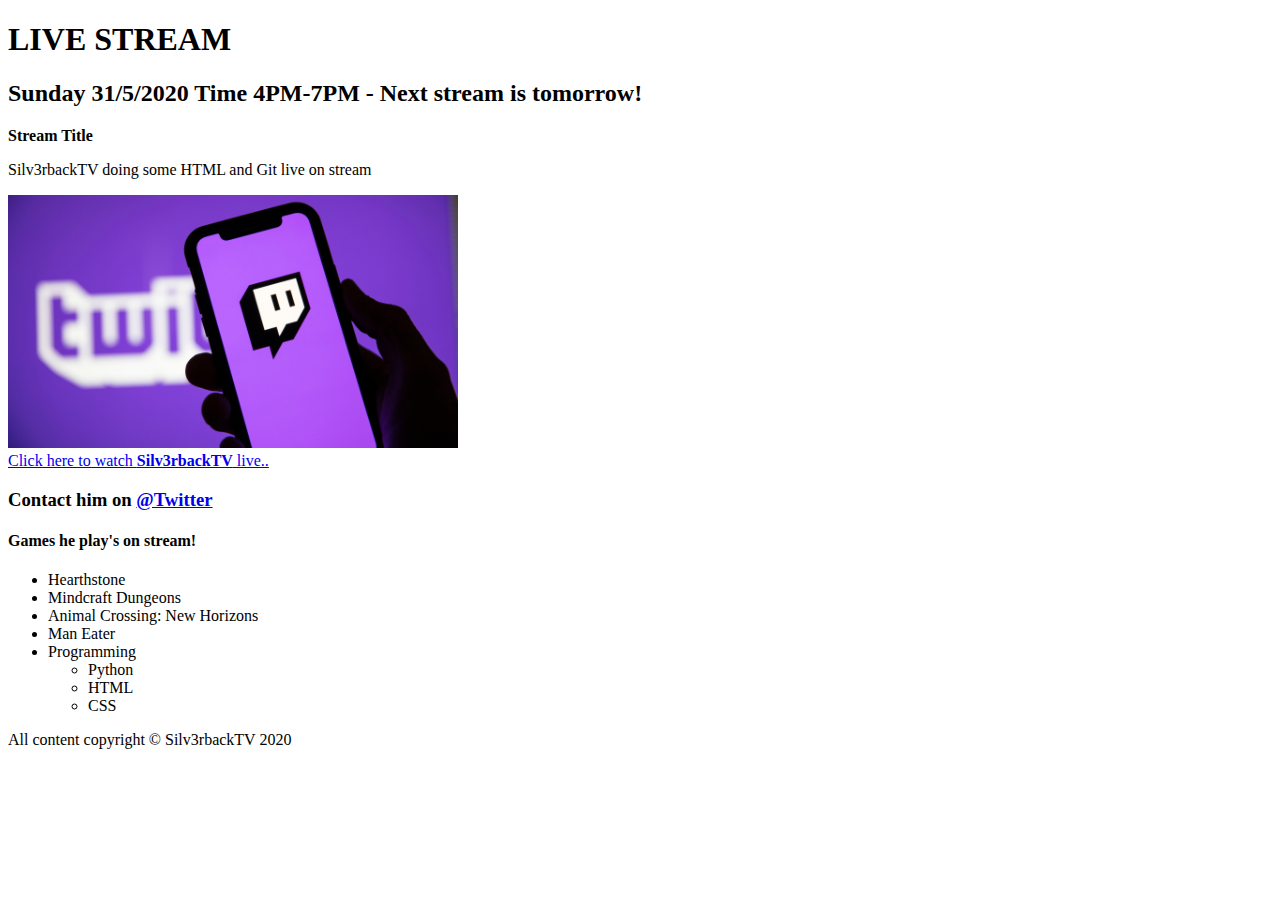
<file: index.html>
<!DOCTYPE html>
<html lang="en" dir="ltr">
  <head>
    <meta charset="utf-8">
    <meta name="wiewport" content="width=device-width, initial-scale=1">
    <meta name="description" content="Silv3rbackTV.no - This is a gaming website for Silv3rbcakTV's live stream.">
    <meta name="publication-id" content="Silv3rbackTV">
    <title>Stream practice</title>
  </head>
  <body>
    <!-- Page content -->
    <h1>LIVE STREAM</h1>
    <h2>Sunday 31/5/2020 Time 4PM-7PM - Next stream is tomorrow!</h2>

    <p><strong>Stream Title</strong></p>
    <p>Silv3rbackTV doing some HTML and Git live on stream</p>
    <a href="https://twitch.com/Silv3rbackTV"target="_blank"><img src="images/twitch.jpg" width="450" alt="Logo twitch"></a>
    <br>
    <a href="https://twitch.com/Silv3rbackTV"target="_blank">Click here to watch <strong>Silv3rbackTV</strong> live..</a>
    <h3>Contact him on <a href="https://twitter.com/Silv3rbackTV">@Twitter</a></h3>
    <h4>Games he play's on stream!</h4>
    <ul>
      <li>Hearthstone</li>
      <li>Mindcraft Dungeons</li>
      <li>Animal Crossing: New Horizons</li>
      <li>Man Eater</li>
      <li>Programming</li>
        <ul>
          <li>Python</li>
          <li>HTML</li>
          <li>CSS</li>
        </ul>
    </ul>

    <!-- Footer -->
  <p>All content copyright &copy; Silv3rbackTV 2020</p>
    </head>
  </html>
</file>
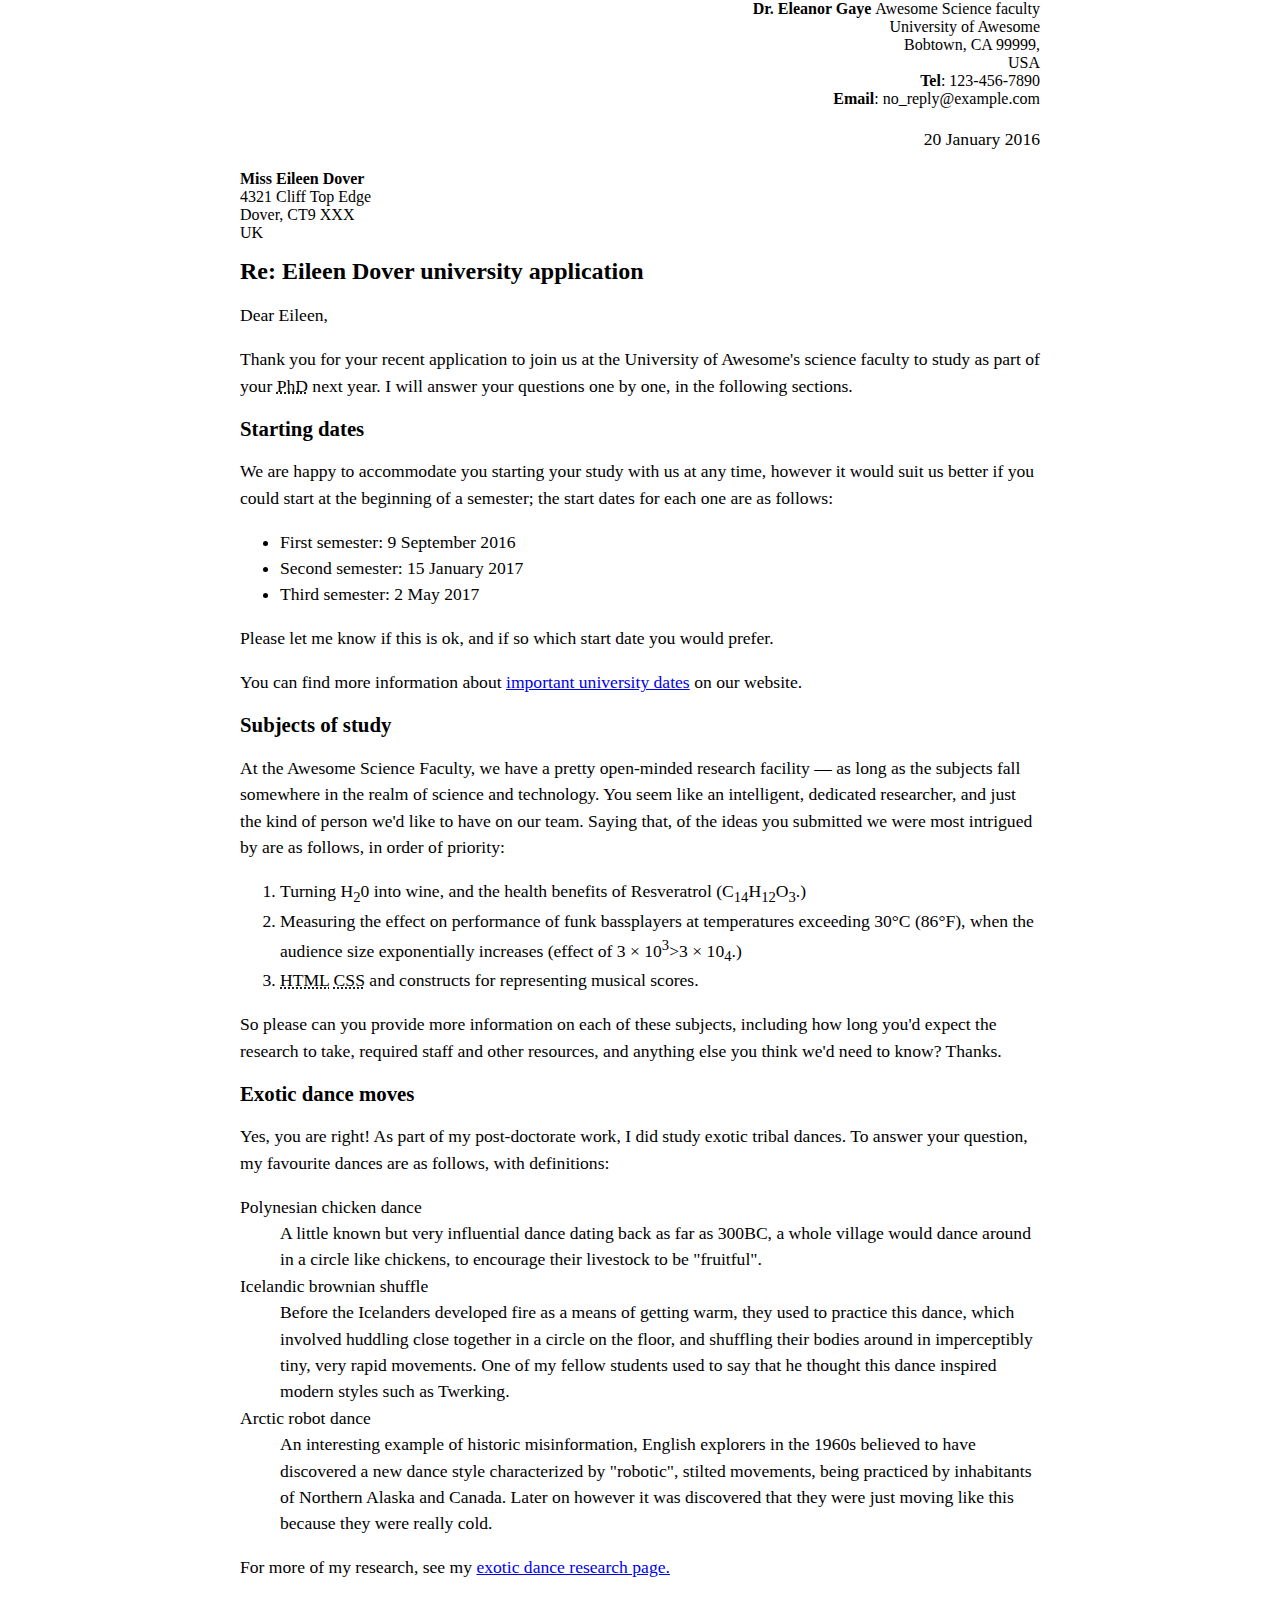
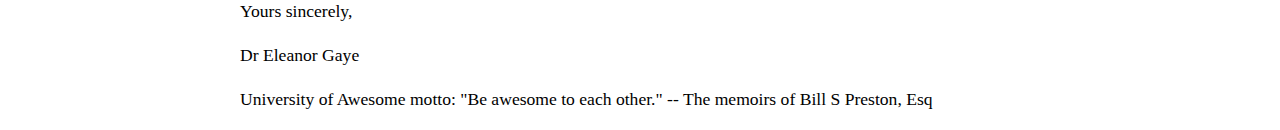
<file: letter/index.html>
<!DOCTYPE html>
<html lang="en" dir="ltr">
  <head>
    <meta charset="utf-8">
    <title>Letter</title>
    <link rel="stylesheet" type="text/css" href="style.css">

  </head>
  <body>
    <div class="sender-column">

    <!-- Avsender -->
    <b>Dr. Eleanor Gaye </b>
    Awesome Science faculty <br>
    University of Awesome <br>
    Bobtown, CA 99999, <br>
    USA<br>
    <b>Tel</b>: 123-456-7890 <br>
    <b>Email</b>: no_reply@example.com <br>

    <p>20 January 2016</p>
    </div>

    <!-- Mottaker -->
    <b>Miss Eileen Dover</b> <br>
    4321 Cliff Top Edge <br>
    Dover, CT9 XXX <br>
    UK <br>

    <!-- Overskrift -->
    <h1>Re: Eileen Dover university application</h1>

    <!-- Melding -->
    <p>Dear Eileen,</p>

    <p>Thank you for your recent application to join us at the University of
      Awesome's science faculty to study as part of your
      <abbr title="A PhD is a postgraduate doctoral degree, awarded to students who complete an original thesis offering a significant new contribution to knowledge in their subject">PhD</abbr>  next year. I will answer your questions one by one, in the following sections.</p>

    <h2>Starting dates</h2>

    <p>We are happy to accommodate you starting your study with us at any time, however it would suit us better if you could start at the beginning of a semester; the start dates for each one are as follows:</p>
    <ul>
      <li>First semester: 9 September 2016</li>
      <li>Second semester: 15 January 2017</li>
      <li>Third semester: 2 May 2017</li>
    </ul>

    <p>Please let me know if this is ok, and if so which start date you would prefer.</p>

    <p>You can find more information about <a href="http://example.com">important university dates</a> on our website.</p>

    <!-- Om oss -->
  <h2>Subjects of study</h2>
  <p>At the Awesome Science Faculty, we have a pretty open-minded research facility — as long as the subjects fall somewhere in the realm of science and technology. You seem like an intelligent, dedicated researcher, and just the kind of person we'd like to have on our team. Saying that, of the ideas you submitted we were most intrigued by are as follows, in order of priority:</p>
  <ol>
    <li>Turning H<sub>2</sub>0 into wine, and the health benefits of Resveratrol (C<sub>14</sub>H<sub>12</sub>O<sub>3</sub>.)</li>
    <li>Measuring the effect on performance of funk bassplayers at temperatures exceeding 30°C (86°F), when the audience size exponentially increases (effect of 3 × 10<sup>3</sup>>3 × 10<sub>4</sub>.)</li>
    <li> <abbr title="Hypertext Markup Language is the standard markup language for documents designed to be displayed in a web browser.">HTML</abbr>
      <abbr title="Cascading Style Sheets is a style sheet language used for describing the presentation of a document written in a markup language like HTML">CSS</abbr> and constructs for representing musical scores.</li>
    </ol>

    <p>So please can you provide more information on each of these subjects, including how long you'd expect the research to take, required staff and other resources, and anything else you think we'd need to know? Thanks.</p>

    <h2>Exotic dance moves</h2>

    <p>Yes, you are right! As part of my post-doctorate work, I did study exotic tribal dances. To answer your question, my favourite dances are as follows, with definitions:</p>

    <dl>
      <dt>Polynesian chicken dance</dt>
      <dd>A little known but very influential dance dating back as far as 300BC, a whole village would dance around in a circle like chickens, to encourage their livestock to be "fruitful".</dd>
      <dt>Icelandic brownian shuffle</dt>
      <dd>Before the Icelanders developed fire as a means of getting warm, they used to practice this dance, which involved huddling close together in a circle on the floor, and shuffling their bodies around in imperceptibly tiny, very rapid movements. One of my fellow students used to say that he thought this dance inspired modern styles such as Twerking.</dd>
      <dt>Arctic robot dance</dt>
      <dd>An interesting example of historic misinformation, English explorers in the 1960s believed to have discovered a new dance style characterized by "robotic", stilted movements, being practiced by inhabitants of Northern Alaska and Canada. Later on however it was discovered that they were just moving like this because they were really cold.</dd>
    </dl>

    <p>For more of my research, see my <a href="http://example.com">exotic dance research page.</a></p>

    <p>Yours sincerely,</p>
    <p>Dr Eleanor Gaye</p>

    <p>University of Awesome motto: "Be awesome to each other." -- The memoirs of Bill S Preston, Esq</p>

  </body>
</html>
</file>
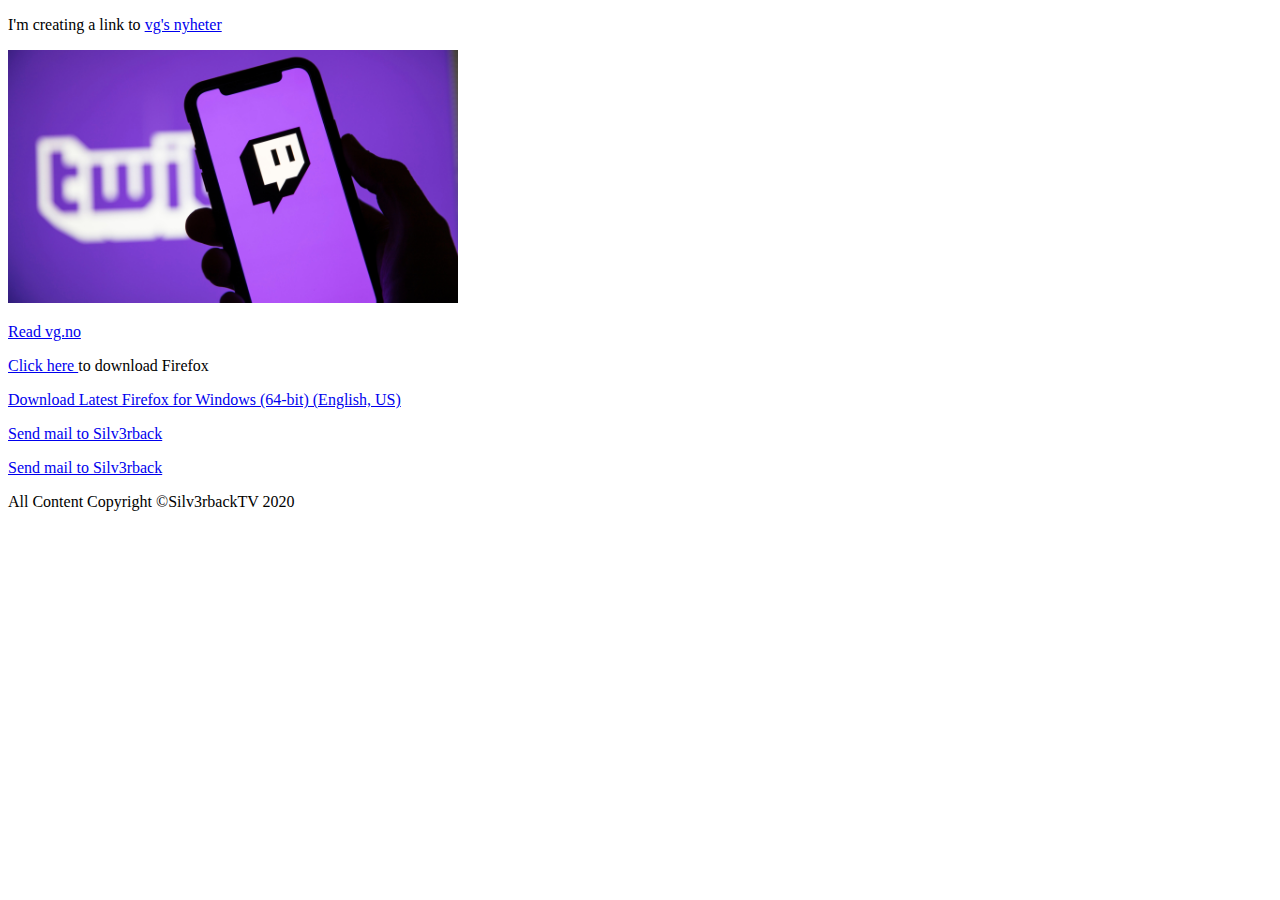
<file: hyperlinks.html>
<!DOCTYPE html>
<html lang="en" dir="ltr">
  <head>
    <meta charset="utf-8">
    <title>Hyperlinks - Home</title>
  </head>
  <body>
    <!-- Version 1 -->
    <p>I'm creating a link to
    <a href="https://vg.no"title="Den beste norske nyhets siden du kan finne i Norge.">vg's nyheter</a>
    </p>
    <!-- Version 2 -->
    <a href="https://vg.no">
      <img src="images/twitch.jpg"title="Den beste norske nyhets siden du kan finne i Norge." width="450" alt="twitch logo">
    </a>

    <!-- Get a file in the same directorie     READ THIS!!!!!
    <p>Want to contact a specific staff member?
      Find details on our <a href="contacts.html">contacts page</a>.</p>


     Subdirectories slike a picture inside the images folder above
    <p>Visit my <a href="projects/index.html">project homepage</a>.</p>


    Parent directories are folder outside this main folder use .. to activate this and folder name and file name
    <p>A link to my <a href="../pdfs/project-brief.pdf">project brief</a>.</p> -->


    <!-- Good link text -->
    <p><a href="https://vg.no">
      Read vg.no
    </a></p>

    <!-- Bad link text -->
    <p><a href="https://firefox.com/">
    Click here
    </a>
    to download Firefox</p>

    <a href="https://download.mozilla.org/?product=firefox-latest-ssl&os=win64&lang=en-US"
      download="firefox-latest-64bit-installer.exe">
      Download Latest Firefox for Windows (64-bit) (English, US)
    </a>

    <!-- E-mail links -->
    <p><a href="mailto:silv3rbacktvgaming@gmail.com">Send mail to Silv3rback</a></p>
    <a href="mailto:silv3rbacktvgaming@gmail.com?subject=feedback">Send mail to Silv3rback</a>

    <!-- Footer -->
  <p>All Content Copyright &copy;Silv3rbackTV 2020</p>

  </body>
</html>
</file>
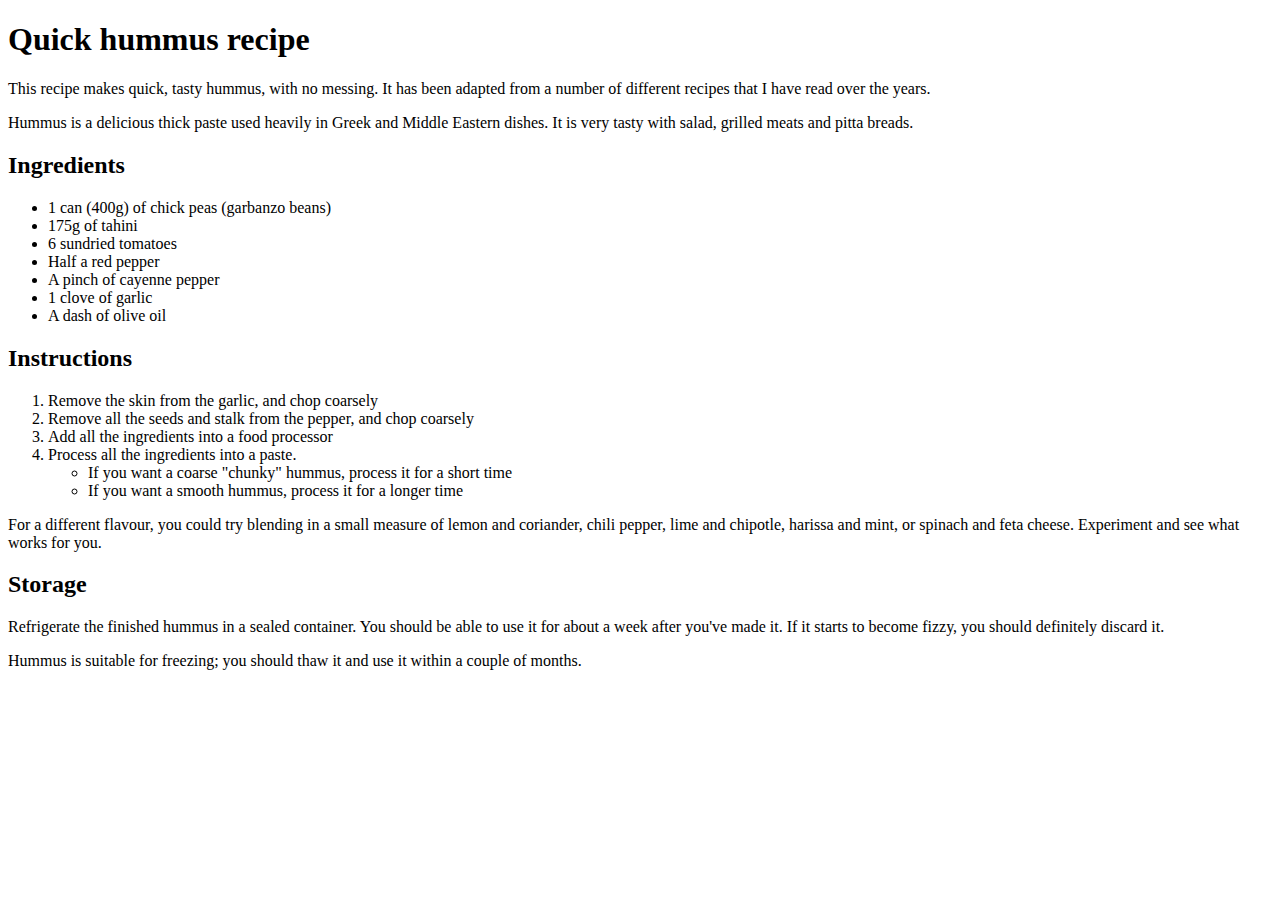
<file: recipe page.html>
<!DOCTYPE html>
<html>
  <head>
    <meta charset="utf-8">
    <title>Quick hummus recipe</title>
  </head>
  <body>
    <h1>Quick hummus recipe</h1>

    <p>This recipe makes quick, tasty hummus, with no messing. It has been adapted from a number of different recipes that I have read over the years.</p>

    <p>Hummus is a delicious thick paste used heavily in Greek and Middle Eastern dishes. It is very tasty with salad, grilled meats and pitta breads.</p>

    <h2>Ingredients</h2>
    <ul>
      <li>1 can (400g) of chick peas (garbanzo beans)</li>
      <li>175g of tahini</li>
      <li>6 sundried tomatoes</li>
      <li>Half a red pepper</li>
      <li>A pinch of cayenne pepper</li>
      <li>1 clove of garlic</li>
      <li>A dash of olive oil</li>
    </ul>

    <h2>Instructions</h2>
    <ol>
      <li>Remove the skin from the garlic, and chop coarsely</li>
      <li>Remove all the seeds and stalk from the pepper, and chop coarsely</li>
      <li>Add all the ingredients into a food processor</li>
      <li>Process all the ingredients into a paste.</li>
        <ul>
          <li>If you want a coarse "chunky" hummus, process it for a short time</li>
          <li>If you want a smooth hummus, process it for a longer time</li>
        </ul>
    </ol>

    <p>For a different flavour, you could try blending in a small measure of lemon and coriander, chili pepper, lime and chipotle, harissa and mint, or spinach and feta cheese. Experiment and see what works for you.</p>

    <h2>Storage</h2>

    <p>Refrigerate the finished hummus in a sealed container. You should be able to use it for about a week after you've made it. If it starts to become fizzy, you should definitely discard it.</p>
    <p>Hummus is suitable for freezing; you should thaw it and use it within a couple of months.</p>

  </body>
</html>
</file>
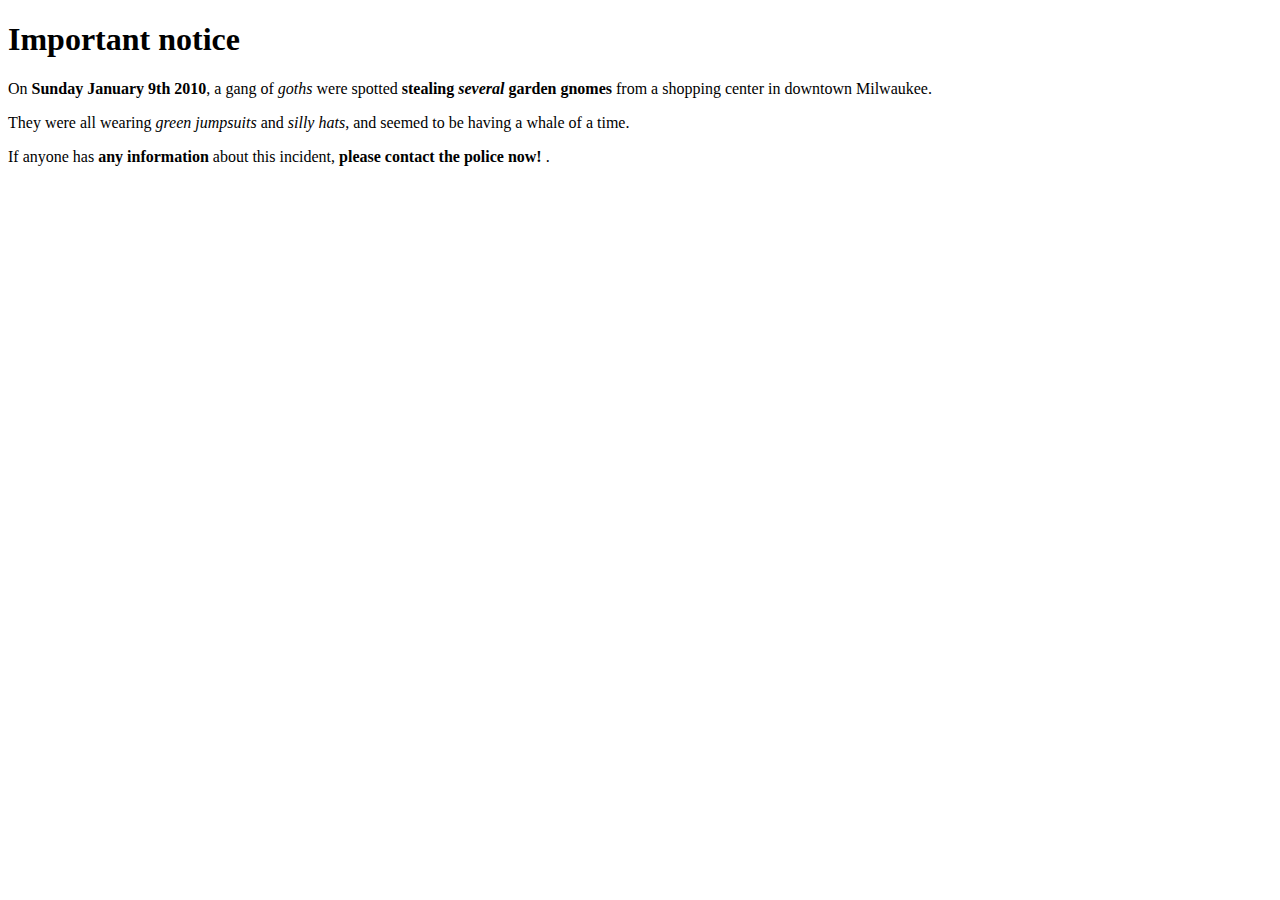
<file: strongimportance.html>
<!DOCTYPE html>
<html lang="en" dir="ltr">
  <head>
    <meta charset="utf-8">
    <title></title>
  </head>
  <body>
    <h1>Important notice</h1>

    <p>On <b>Sunday January 9th 2010</b>, a gang of <em>goths</em> were
       spotted <strong>stealing <em>several</em> garden gnomes</strong> from a
       shopping center in downtown Milwaukee.</p>

    <p>They were all wearing <em>green jumpsuits</em> and <em>silly hats</em>, and
       seemed to be having a whale of a time.</p>
    <p>If anyone has <b>any information</b> about this incident, <strong>please
       contact the police now! </strong>.</p>
  </body>
</html>
</file>
<file: letter/style.css>
body {
max-width: 800px;
margin: 0 auto;
}

.sender-column {
text-align: right;
}

h1 {
font-size: 1.5em;
}

h2 {
font-size: 1.3em;
}

p,ul,ol,dl,address {
font-size: 1.1em;
}

p, li, dd, dt, address {
line-height: 1.5;
}
</file>
